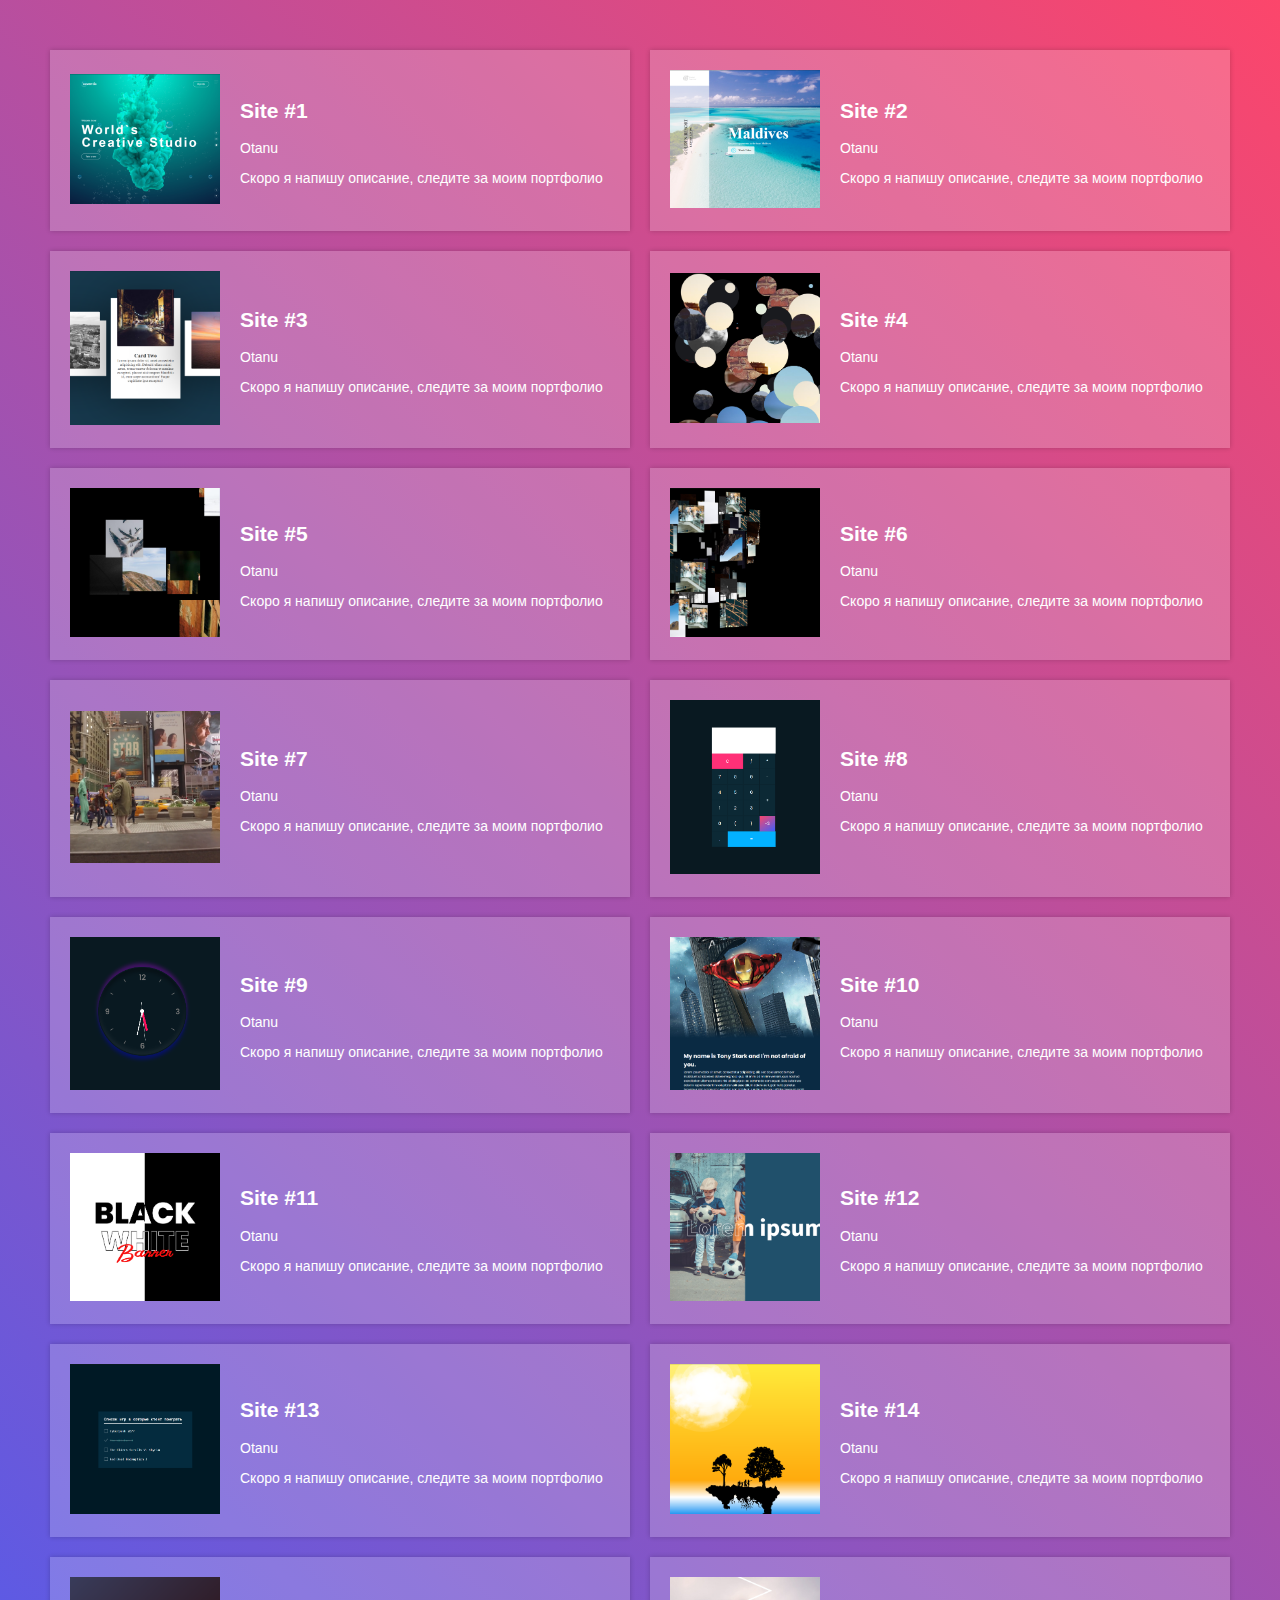
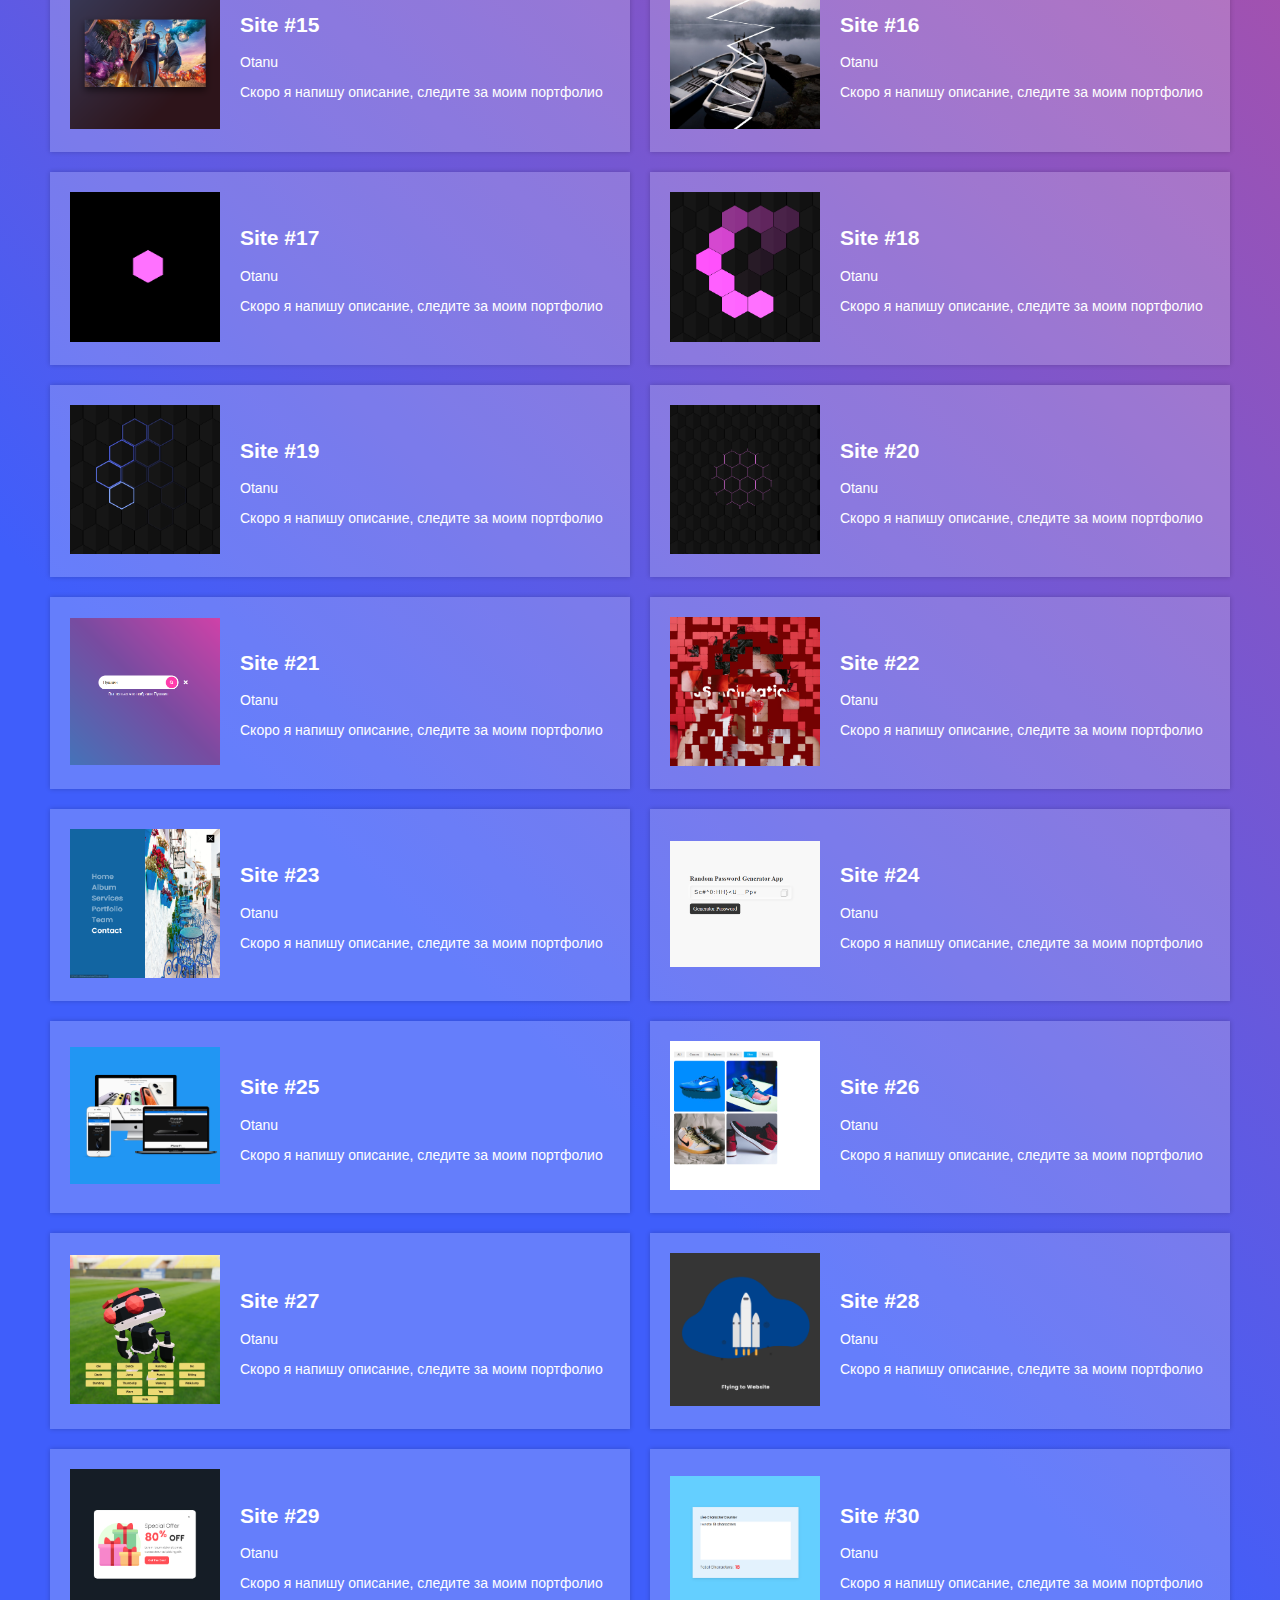
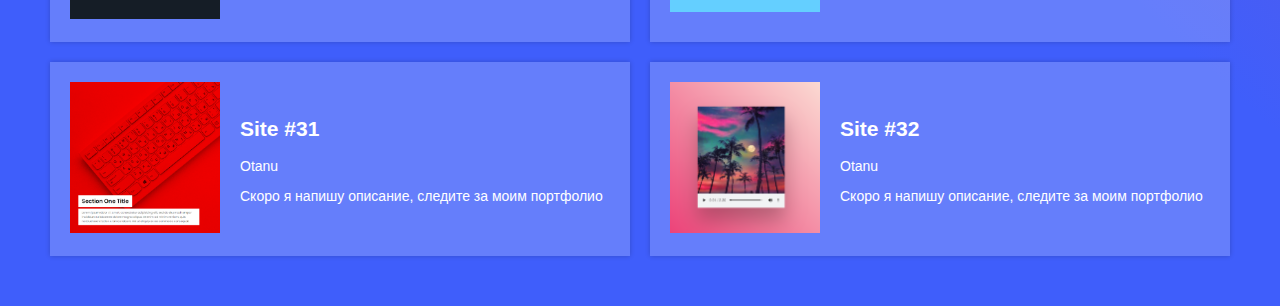
<file: index.html>
<!DOCTYPE html>
<html lang="en">
<head>
    <meta charset="UTF-8">
    <meta name="viewport" content="width=device-width, initial-scale=1.0">
    <title>Portfolio</title>
    <link rel="stylesheet" href="css/styleGRID.css">
    <link rel="stylesheet" href="css/style.css">
    <link rel="stylesheet" href="https://cdnjs.cloudflare.com/ajax/libs/animate.css/4.1.1/animate.min.css"/>
</head>
<body>
    <div class="albums">

        <div class="album animate__animated animate__flipInX">
            <a href="edison/site1/index.html">
                <img src="edison/site1/show.png" alt="">
            </a>
            <div class="album_details">
                <h2>Site #1</h2>
                <a href=https://t.me/Otanukun target="_blank">
                    <p class="album_artist">Otanu</p>
                </a>
                <p class="album_desc">Скоро я напишу описание, следите за моим портфолио</p>
            </div>
        </div>

        <div class="album animate__animated animate__flipInX">
            <a href="edison/site2/index.html">
                <img src="edison/site2/show.png" alt="">
            </a>
            <div class="album_details">
                <h2>Site #2</h2>
                <a href=https://t.me/Otanukun target="_blank">
                    <p class="album_artist">Otanu</p>
                </a>
                <p class="album_desc">Скоро я напишу описание, следите за моим портфолио</p>
            </div>
        </div>

        <div class="album animate__animated animate__flipInX">
            <a href="edison/site3/index.html">
                <img src="edison/site3/show.png" alt="">
            </a>
            <div class="album_details">
                <h2>Site #3</h2>
                <a href=https://t.me/Otanukun target="_blank">
                    <p class="album_artist">Otanu</p>
                </a>
                <p class="album_desc">Скоро я напишу описание, следите за моим портфолио</p>
            </div>
        </div>

        <div class="album animate__animated animate__flipInX">
            <a href="edison/site4/index.html">
                <img src="edison/site4/show.png" alt="">
            </a>
            <div class="album_details">
                <h2>Site #4</h2>
                <a href=https://t.me/Otanukun target="_blank">
                    <p class="album_artist">Otanu</p>
                </a>
                <p class="album_desc">Скоро я напишу описание, следите за моим портфолио</p>
            </div>
        </div>

        <div class="album animate__animated animate__flipInX">
            <a href="edison/site5/index.html">
                <img src="edison/site5/show.png" alt="">
            </a>
            <div class="album_details">
                <h2>Site #5</h2>
                <a href=https://t.me/Otanukun target="_blank">
                    <p class="album_artist">Otanu</p>
                </a>
                <p class="album_desc">Скоро я напишу описание, следите за моим портфолио</p>
            </div>
        </div>

        <div class="album animate__animated animate__flipInX">
            <a href="edison/site6/index.html">
                <img src="edison/site6/show.png" alt="">
            </a>
            <div class="album_details">
                <h2>Site #6</h2>
                <a href=https://t.me/Otanukun target="_blank">
                    <p class="album_artist">Otanu</p>
                </a>
                <p class="album_desc">Скоро я напишу описание, следите за моим портфолио</p>
            </div>
        </div>

        <div class="album animate__animated animate__flipInX">
            <a href="edison/site7/index.html">
                <img src="edison/site7/show.png" alt="">
            </a>
            <div class="album_details">
                <h2>Site #7</h2>
                <a href=https://t.me/Otanukun target="_blank">
                    <p class="album_artist">Otanu</p>
                </a>
                <p class="album_desc">Скоро я напишу описание, следите за моим портфолио</p>
            </div>
        </div>

        <div class="album animate__animated animate__flipInX">
            <a href="edison/site8/index.html">
                <img src="edison/site8/show.png" alt="">
            </a>
            <div class="album_details">
                <h2>Site #8</h2>
                <a href=https://t.me/Otanukun target="_blank">
                    <p class="album_artist">Otanu</p>
                </a>
                <p class="album_desc">Скоро я напишу описание, следите за моим портфолио</p>
            </div>
        </div>

        <div class="album animate__animated animate__flipInX">
            <a href="edison/site9/index.html">
                <img src="edison/site9/show.png" alt="">
            </a>
            <div class="album_details">
                <h2>Site #9</h2>
                <a href=https://t.me/Otanukun target="_blank">
                    <p class="album_artist">Otanu</p>
                </a>
                <p class="album_desc">Скоро я напишу описание, следите за моим портфолио</p>
            </div>
        </div>

        <div class="album animate__animated animate__flipInX">
            <a href="edison/site10/index.html">
                <img src="edison/site10/show.png" alt="">
            </a>
            <div class="album_details">
                <h2>Site #10</h2>
                <a href=https://t.me/Otanukun target="_blank">
                    <p class="album_artist">Otanu</p>
                </a>
                <p class="album_desc">Скоро я напишу описание, следите за моим портфолио</p>
            </div>
        </div>

        <div class="album animate__animated animate__flipInX">
            <a href="edison/site11/index.html">
                <img src="edison/site11/show.png" alt="">
            </a>
            <div class="album_details">
                <h2>Site #11</h2>
                <a href=https://t.me/Otanukun target="_blank">
                    <p class="album_artist">Otanu</p>
                </a>
                <p class="album_desc">Скоро я напишу описание, следите за моим портфолио</p>
            </div>
        </div>

        <div class="album animate__animated animate__flipInX">
            <a href="edison/site12/index.html">
                <img src="edison/site12/show.png" alt="">
            </a>
            <div class="album_details">
                <h2>Site #12</h2>
                <a href=https://t.me/Otanukun target="_blank">
                    <p class="album_artist">Otanu</p>
                </a>
                <p class="album_desc">Скоро я напишу описание, следите за моим портфолио</p>
            </div>
        </div>

        <div class="album animate__animated animate__flipInX">
            <a href="edison/site13/index.html">
                <img src="edison/site13/show.png" alt="">
            </a>
            <div class="album_details">
                <h2>Site #13</h2>
                <a href=https://t.me/Otanukun target="_blank">
                    <p class="album_artist">Otanu</p>
                </a>
                <p class="album_desc">Скоро я напишу описание, следите за моим портфолио</p>
            </div>
        </div>

        <div class="album animate__animated animate__flipInX">
            <a href="edison/site14/index.html">
                <img src="edison/site14/show.png" alt="">
            </a>
            <div class="album_details">
                <h2>Site #14</h2>
                <a href=https://t.me/Otanukun target="_blank">
                    <p class="album_artist">Otanu</p>
                </a>
                <p class="album_desc">Скоро я напишу описание, следите за моим портфолио</p>
            </div>
        </div>

        <div class="album animate__animated animate__flipInX">
            <a href="edison/site15/index.html">
                <img src="edison/site15/show.png" alt="">
            </a>
            <div class="album_details">
                <h2>Site #15</h2>
                <a href=https://t.me/Otanukun target="_blank">
                    <p class="album_artist">Otanu</p>
                </a>
                <p class="album_desc">Скоро я напишу описание, следите за моим портфолио</p>
            </div>
        </div>

        <div class="album animate__animated animate__flipInX">
            <a href="edison/site16/index.html">
                <img src="edison/site16/show.png" alt="">
            </a>
            <div class="album_details">
                <h2>Site #16</h2>
                <a href=https://t.me/Otanukun target="_blank">
                    <p class="album_artist">Otanu</p>
                </a>
                <p class="album_desc">Скоро я напишу описание, следите за моим портфолио</p>
            </div>
        </div>

        <div class="album animate__animated animate__flipInX">
            <a href="edison/site17/index.html">
                <img src="edison/site17/show.png" alt="">
            </a>
            <div class="album_details">
                <h2>Site #17</h2>
                <a href=https://t.me/Otanukun target="_blank">
                    <p class="album_artist">Otanu</p>
                </a>
                <p class="album_desc">Скоро я напишу описание, следите за моим портфолио</p>
            </div>
        </div>

        <div class="album animate__animated animate__flipInX">
            <a href="edison/site18/index.html">
                <img src="edison/site18/show.png" alt="">
            </a>
            <div class="album_details">
                <h2>Site #18</h2>
                <a href=https://t.me/Otanukun target="_blank">
                    <p class="album_artist">Otanu</p>
                </a>
                <p class="album_desc">Скоро я напишу описание, следите за моим портфолио</p>
            </div>
        </div>

        <div class="album animate__animated animate__flipInX">
            <a href="edison/site19/index.html">
                <img src="edison/site19/show.png" alt="">
            </a>
            <div class="album_details">
                <h2>Site #19</h2>
                <a href=https://t.me/Otanukun target="_blank">
                    <p class="album_artist">Otanu</p>
                </a>
                <p class="album_desc">Скоро я напишу описание, следите за моим портфолио</p>
            </div>
        </div>

        <div class="album animate__animated animate__flipInX">
            <a href="edison/site20/index.html">
                <img src="edison/site20/show.png" alt="">
            </a>
            <div class="album_details">
                <h2>Site #20</h2>
                <a href=https://t.me/Otanukun target="_blank">
                    <p class="album_artist">Otanu</p>
                </a>
                <p class="album_desc">Скоро я напишу описание, следите за моим портфолио</p>
            </div>
        </div>

        <div class="album animate__animated animate__flipInX">
            <a href="edison/site21/index.html">
                <img src="edison/site21/show.png" alt="">
            </a>
            <div class="album_details">
                <h2>Site #21</h2>
                <a href=https://t.me/Otanukun target="_blank">
                    <p class="album_artist">Otanu</p>
                </a>
                <p class="album_desc">Скоро я напишу описание, следите за моим портфолио</p>
            </div>
        </div>

        <div class="album animate__animated animate__flipInX">
            <a href="edison/site22/index.html">
                <img src="edison/site22/show.png" alt="">
            </a>
            <div class="album_details">
                <h2>Site #22</h2>
                <a href=https://t.me/Otanukun target="_blank">
                    <p class="album_artist">Otanu</p>
                </a>
                <p class="album_desc">Скоро я напишу описание, следите за моим портфолио</p>
            </div>
        </div>

        <div class="album animate__animated animate__flipInX">
            <a href="edison/site23/index.html">
                <img src="edison/site23/show.png" alt="">
            </a>
            <div class="album_details">
                <h2>Site #23</h2>
                <a href=https://t.me/Otanukun target="_blank">
                    <p class="album_artist">Otanu</p>
                </a>
                <p class="album_desc">Скоро я напишу описание, следите за моим портфолио</p>
            </div>
        </div>

        <div class="album animate__animated animate__flipInX">
            <a href="edison/site24/index.html">
                <img src="edison/site24/show.png" alt="">
            </a>
            <div class="album_details">
                <h2>Site #24</h2>
                <a href=https://t.me/Otanukun target="_blank">
                    <p class="album_artist">Otanu</p>
                </a>
                <p class="album_desc">Скоро я напишу описание, следите за моим портфолио</p>
            </div>
        </div>

        <div class="album animate__animated animate__flipInX">
            <a href="edison/site25/index.html">
                <img src="edison/site25/show.png" alt="">
            </a>
            <div class="album_details">
                <h2>Site #25</h2>
                <a href=https://t.me/Otanukun target="_blank">
                    <p class="album_artist">Otanu</p>
                </a>
                <p class="album_desc">Скоро я напишу описание, следите за моим портфолио</p>
            </div>
        </div>

        <div class="album animate__animated animate__flipInX">
            <a href="edison/site26/index.html">
                <img src="edison/site26/show.png" alt="">
            </a>
            <div class="album_details">
                <h2>Site #26</h2>
                <a href=https://t.me/Otanukun target="_blank">
                    <p class="album_artist">Otanu</p>
                </a>
                <p class="album_desc">Скоро я напишу описание, следите за моим портфолио</p>
            </div>
        </div>

        <div class="album animate__animated animate__flipInX">
            <a href="edison/site27/index.html">
                <img src="edison/site27/show.png" alt="">
            </a>
            <div class="album_details">
                <h2>Site #27</h2>
                <a href=https://t.me/Otanukun target="_blank">
                    <p class="album_artist">Otanu</p>
                </a>
                <p class="album_desc">Скоро я напишу описание, следите за моим портфолио</p>
            </div>
        </div>

        <div class="album animate__animated animate__flipInX">
            <a href="edison/site28/index.html">
                <img src="edison/site28/show.png" alt="">
            </a>
            <div class="album_details">
                <h2>Site #28</h2>
                <a href=https://t.me/Otanukun target="_blank">
                    <p class="album_artist">Otanu</p>
                </a>
                <p class="album_desc">Скоро я напишу описание, следите за моим портфолио</p>
            </div>
        </div>

        <div class="album animate__animated animate__flipInX">
            <a href="edison/site29/index.html">
                <img src="edison/site29/show.png" alt="">
            </a>
            <div class="album_details">
                <h2>Site #29</h2>
                <a href=https://t.me/Otanukun target="_blank">
                    <p class="album_artist">Otanu</p>
                </a>
                <p class="album_desc">Скоро я напишу описание, следите за моим портфолио</p>
            </div>
        </div>

        <div class="album animate__animated animate__flipInX">
            <a href="edison/site30/index.html">
                <img src="edison/site30/show.png" alt="">
            </a>
            <div class="album_details">
                <h2>Site #30</h2>
                <a href=https://t.me/Otanukun target="_blank">
                    <p class="album_artist">Otanu</p>
                </a>
                <p class="album_desc">Скоро я напишу описание, следите за моим портфолио</p>
            </div>
        </div>
        
        <div class="album animate__animated animate__flipInX">
            <a href="edison/site31/index.html">
                <img src="edison/site31/show.png" alt="">
            </a>
            <div class="album_details">
                <h2>Site #31</h2>
                <a href=https://t.me/Otanukun target="_blank">
                    <p class="album_artist">Otanu</p>
                </a>
                <p class="album_desc">Скоро я напишу описание, следите за моим портфолио</p>
            </div>
        </div>
        <div class="album animate__animated animate__flipInX">
            <a href="edison/site32/index.html">
                <img src="edison/site32/show.png" alt="">
            </a>
            <div class="album_details">
                <h2>Site #32</h2>
                <a href=https://t.me/Otanukun target="_blank">
                    <p class="album_artist">Otanu</p>
                </a>
                <p class="album_desc">Скоро я напишу описание, следите за моим портфолио</p>
            </div>
        </div>

    </div>
</body>
</html>
</file>
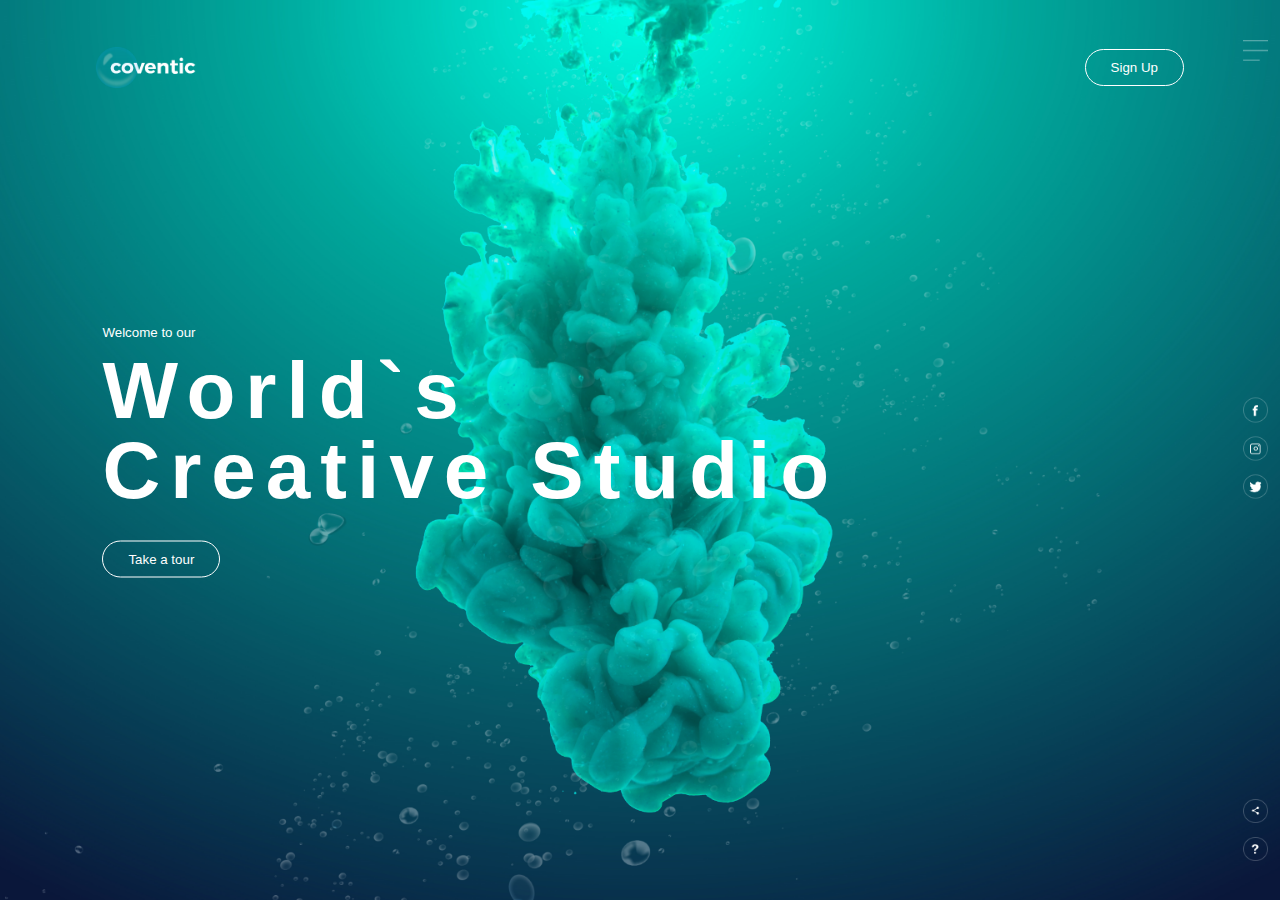
<file: edison/site1/index.html>
<!DOCTYPE html>
<html lang="en">
<head>
    <meta charset="UTF-8">
    <meta name="viewport" content="width=device-width, initial-scale=1.0">
    <title>Document</title>
    <link rel="stylesheet" href="css/style.css">
</head>
<body>
    <div class="hero">
        <div class="navbar">
            <img src="assets/logo.png" alt="logo" class="logo">
            <button>Sign Up</button>
        </div>
        <div class="content">
            <small>Welcome to our</small>
            <h1>World`s <br> Creative Studio </h1>
            <button>Take a tour</button>
        </div>
        <div class="side-bar">
            <img src="assets/menu.png" alt="menu" class="menu">
            <div class="social-links">
                <img src="assets/fb.png" alt="">
                <img src="assets/ig.png" alt="">
                <img src="assets/tw.png" alt="">
            </div>
            <div class="useful-links">
                <img src="assets/share.png" alt="">
                <img src="assets/info.png" alt="">
            </div>
        </div>
        <div class="bubbles">
            <img src="assets/bubble.png">
            <img src="assets/bubble.png">
            <img src="assets/bubble.png">
            <img src="assets/bubble.png">
            <img src="assets/bubble.png">
            <img src="assets/bubble.png">
            <img src="assets/bubble.png">
        </div>
    </div>
</body>
</html>
</file>
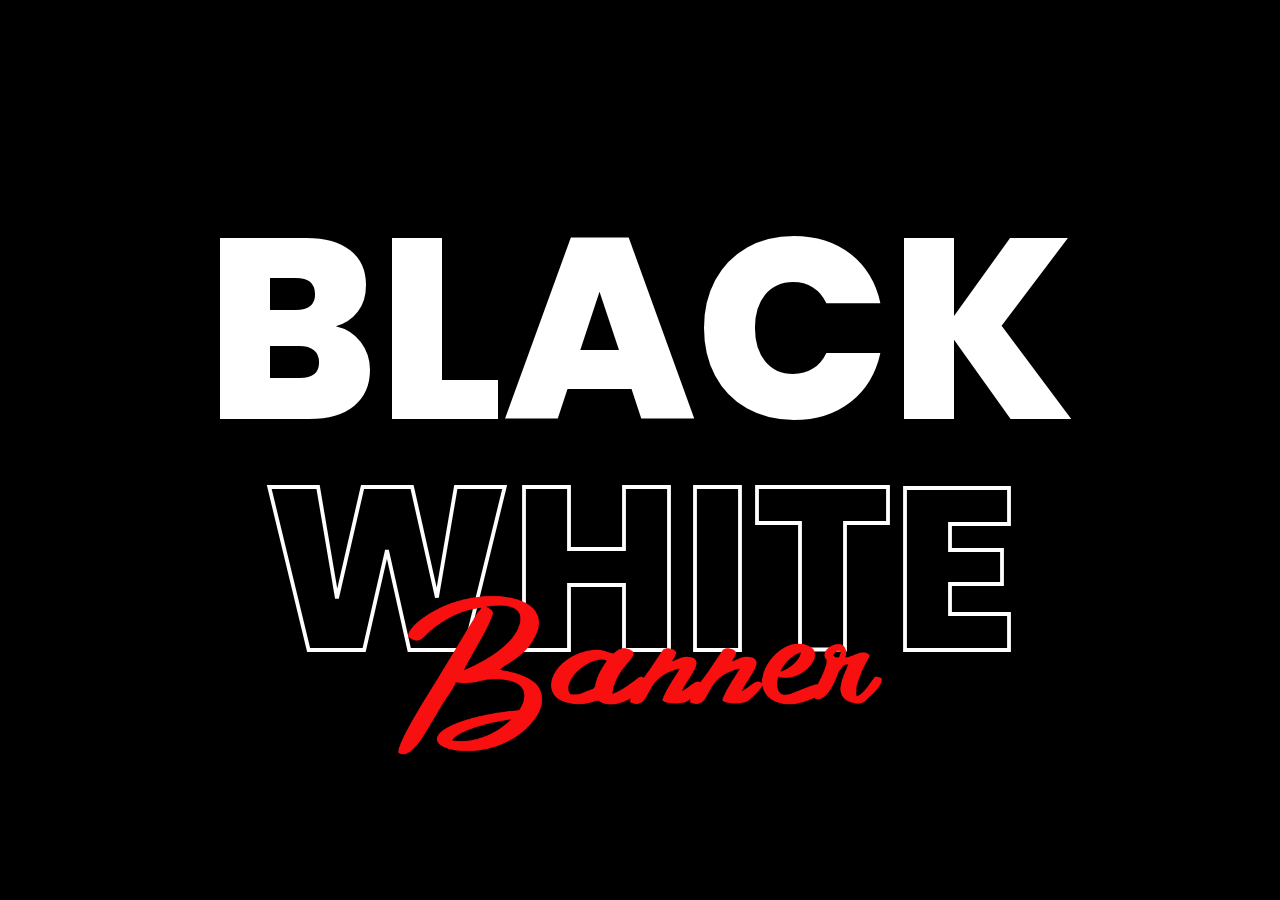
<file: edison/site11/index.html>
<!DOCTYPE html>
<html lang="en">
<head>
    <meta charset="UTF-8">
    <meta http-equiv="X-UA-Compatible" content="IE=edge">
    <meta name="viewport" content="width=device-width, initial-scale=1.0">
    <title>Black&White</title>
    <link rel="stylesheet" href="style.css">
</head>
<body>
    <section>
        <h2>Black <br> <span>White</span></h2>
        <div class="black"></div>
        <img src="text.png">
    </section>
    <script>
        let black = document.querySelector('.black');
        window.onmousemove = function(e){
            let x = e.clientX;
            // let y = e.clientY;
            black.style.left = x +'px';
            // black.style.top = y +'px';
        }
    </script>
</body>
</html>
</file>
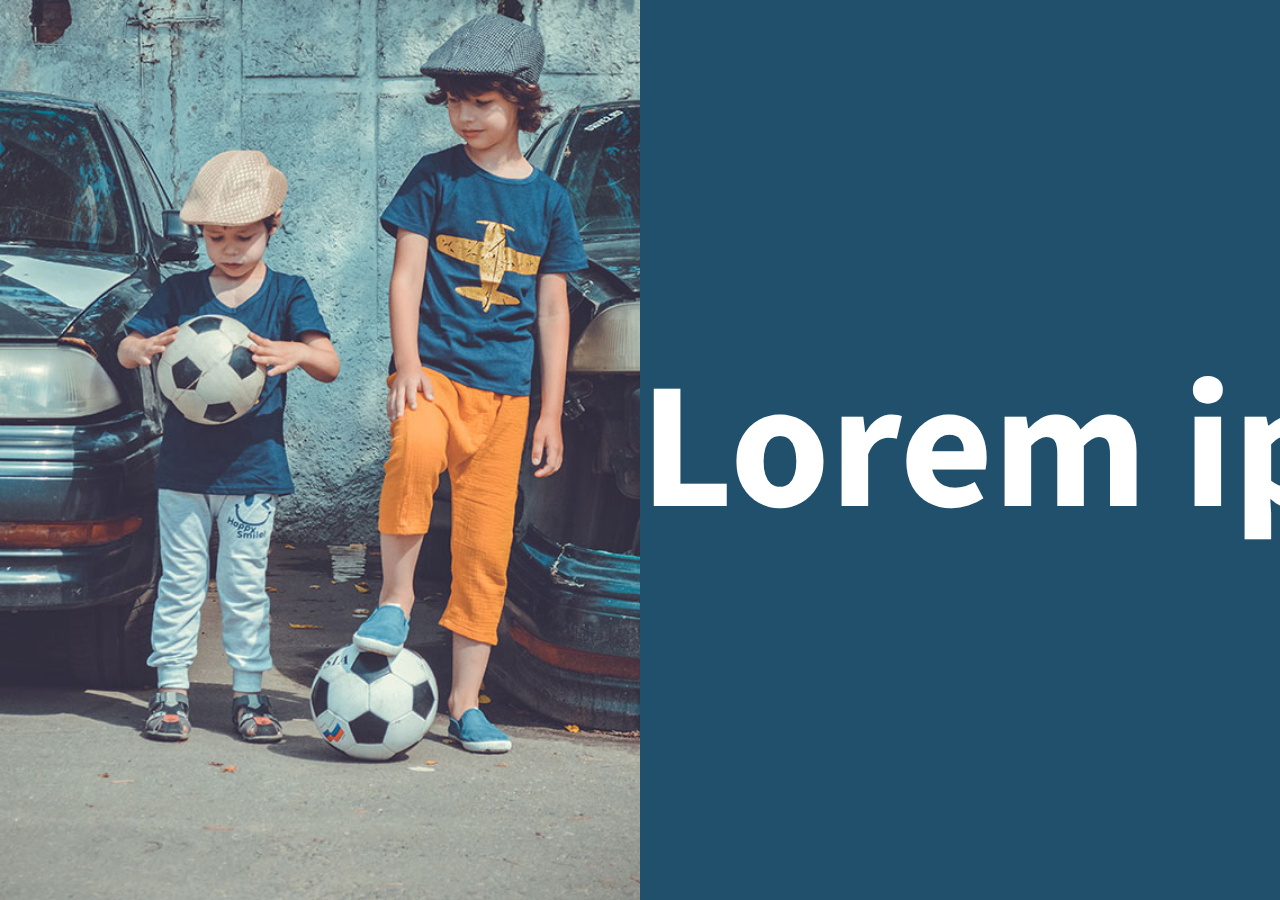
<file: edison/site12/index.html>
<!DOCTYPE html>
<html lang="en">
<head>
    <meta charset="UTF-8">
    <meta http-equiv="X-UA-Compatible" content="IE=edge">
    <meta name="viewport" content="width=device-width, initial-scale=1.0">
    <title>Running Text</title>
    <link rel="stylesheet" href="style.css">
</head>
<body>
    <section>
        <div>
            <h2>Lorem ipsum dolor sit, amet consectetur adipisicing elit. Suscipit repudiandae distinctio magni optio. Aliquam, vel similique asperiores voluptates at vitae!</h2>
        </div>
        <div>
            <h2>Lorem ipsum dolor sit, amet consectetur adipisicing elit. Suscipit repudiandae distinctio magni optio. Aliquam, vel similique asperiores voluptates at vitae!</h2>
        </div>
    </section>
</body>
</html>
</file>
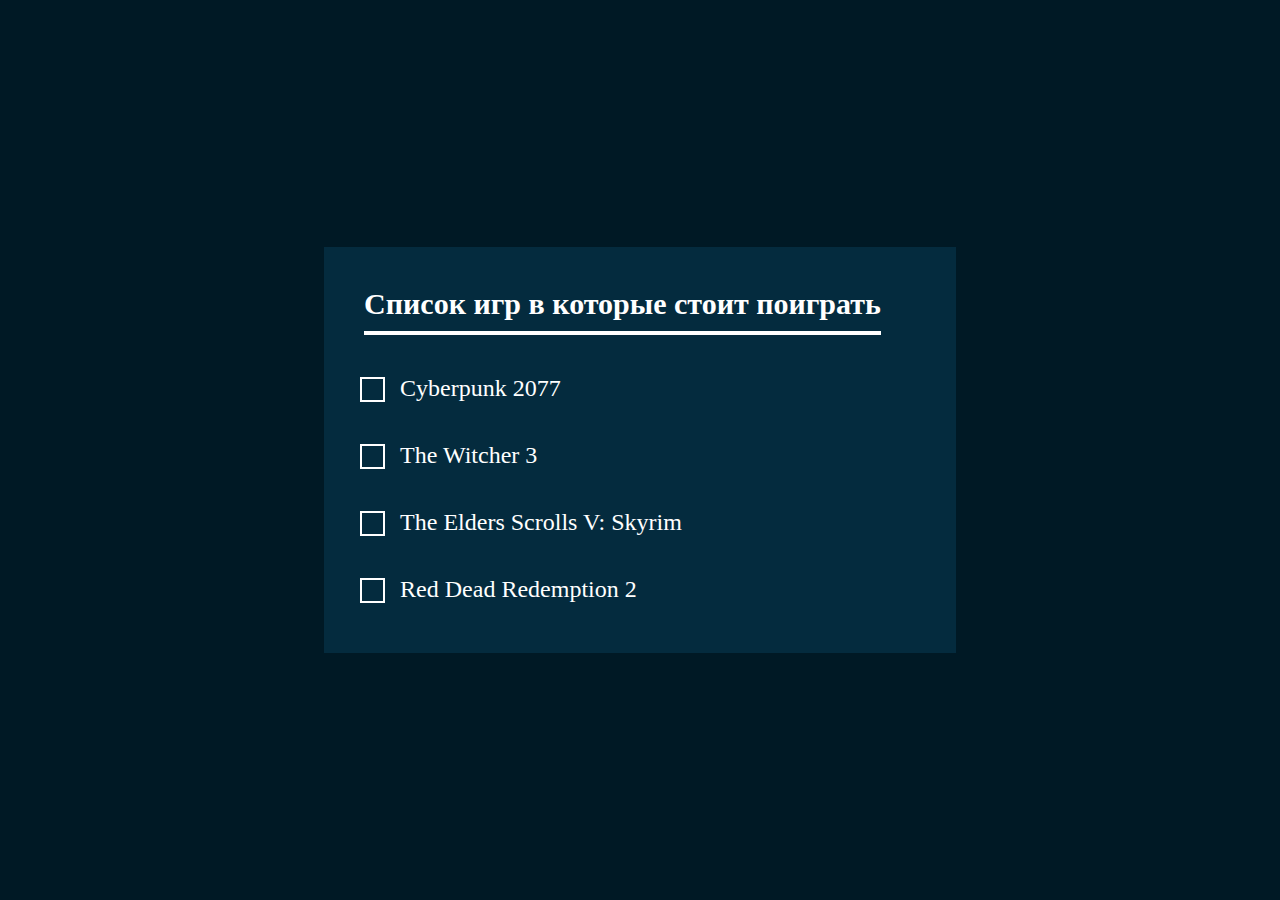
<file: edison/site13/index.html>
<!DOCTYPE html>
<html lang="en">
<head>
    <meta charset="UTF-8">
    <meta http-equiv="X-UA-Compatible" content="IE=edge">
    <meta name="viewport" content="width=device-width, initial-scale=1.0">
    <title>List</title>
    <link rel="stylesheet" href="style.css">
</head>
<body>
    <div class="list">
        <h2>Список игр в которые стоит поиграть</h2>
        <label>
            <input type="checkbox"> 
            <i></i>
            <span>Cyberpunk 2077</span>
        </label>
        <label>
            <input type="checkbox">
            <i></i>
            <span>The Witcher 3</span>
        </label>
        <label>
            <input type="checkbox">
            <i></i>
            <span>The Elders Scrolls V: Skyrim</span>
        </label>
        <label>
            <input type="checkbox">
            <i></i>
            <span>Red Dead Redemption 2</span>
        </label>
    </div>
</body>
</html>
</file>
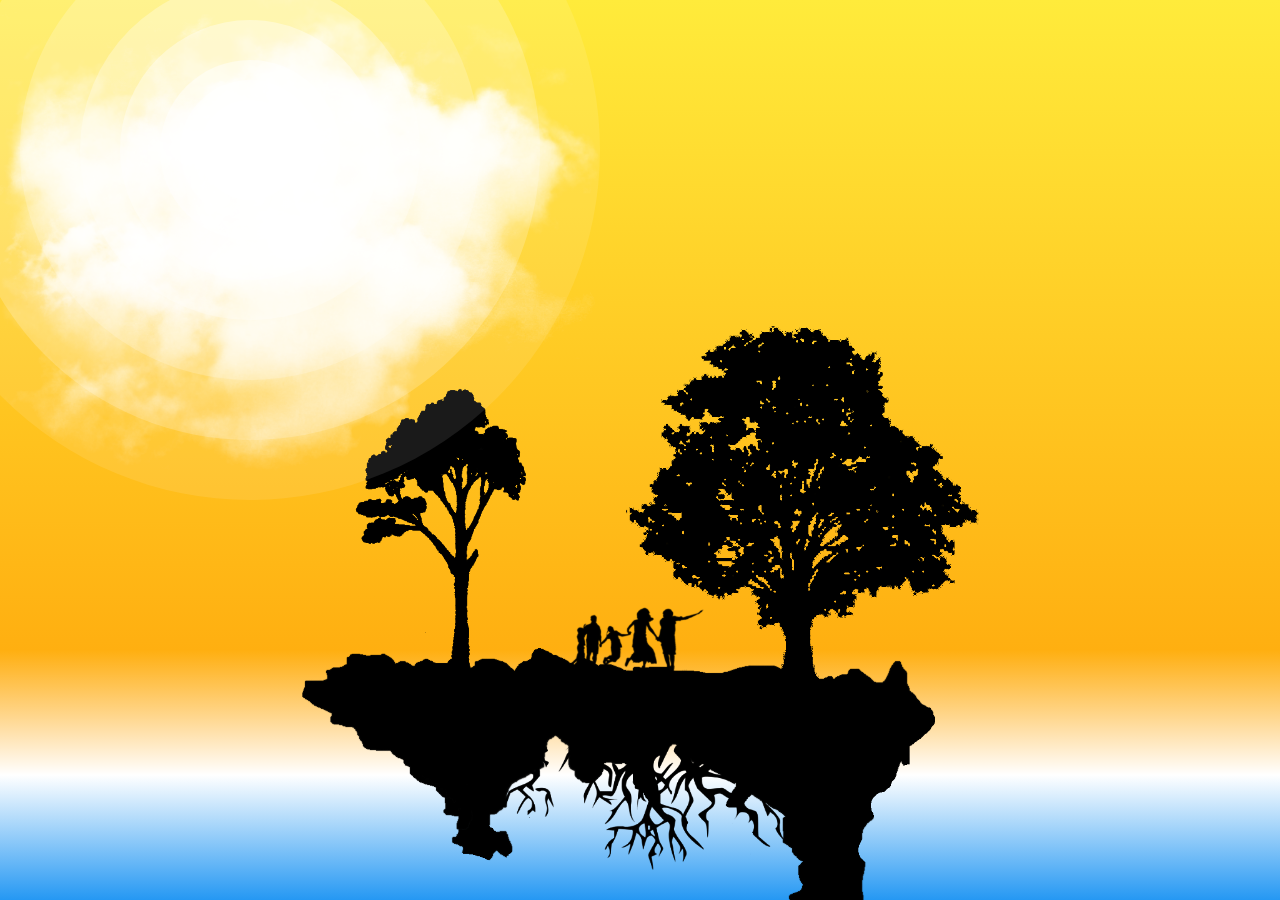
<file: edison/site14/index.html>
<!DOCTYPE html>
<html lang="en">
<head>
    <meta charset="UTF-8">
    <meta http-equiv="X-UA-Compatible" content="IE=edge">
    <meta name="viewport" content="width=device-width, initial-scale=1.0">
    <title>Document</title>
    <link rel="stylesheet" href="style.css">
</head>
<body>
    <div class="scene active">
        <!-- <div onclick="toggleScene()" class="moon"></div> -->
        <div class="moon"></div>
        <img src="forest.png" class="forest">
        <img src="bg.png" class="bg">
        <img src="cloud1.png" class="cloud1">
        <img src="cloud2.png" class="cloud2">
        <img src="cloud3.png" class="cloud3">
        <img src="cloud1.png" class="cloud4">
        <img src="cloud2.png" class="cloud5">
        <img src="cloud3.png" class="cloud6">
    </div>
    <script>
        const moonBtn = document.querySelector('.scene .moon');
        moonBtn.onclick = toggleScene;
        console.log('1');
        console.log('2');
        function toggleScene(){
            let change = document.querySelector('.scene');
            change.classList.toggle('active');
        }

        function stars(){
            let count = 500;
            let i = 0;
            while(i < count){
                let scene = document.querySelector('.scene');
                let star = document.createElement('i');
                let x = Math.floor(Math.random() * window.innerWidth);
                let y = Math.floor(Math.random() * window.innerHeight);
                let size = Math.random() * 2;

                let duration = Math.random() * 10;

                star.style.left = x + 'px';
                star.style.top = y + 'px';
                star.style.width = size + 'px';
                star.style.height = size + 'px';

                star.style.animationDuration = 5 + duration + 's'
                star.style.animationDelay = duration + 's';

                scene.appendChild(star);
                i++;
            }
        }
        stars();
    </script>
</body>
</html>
</file>
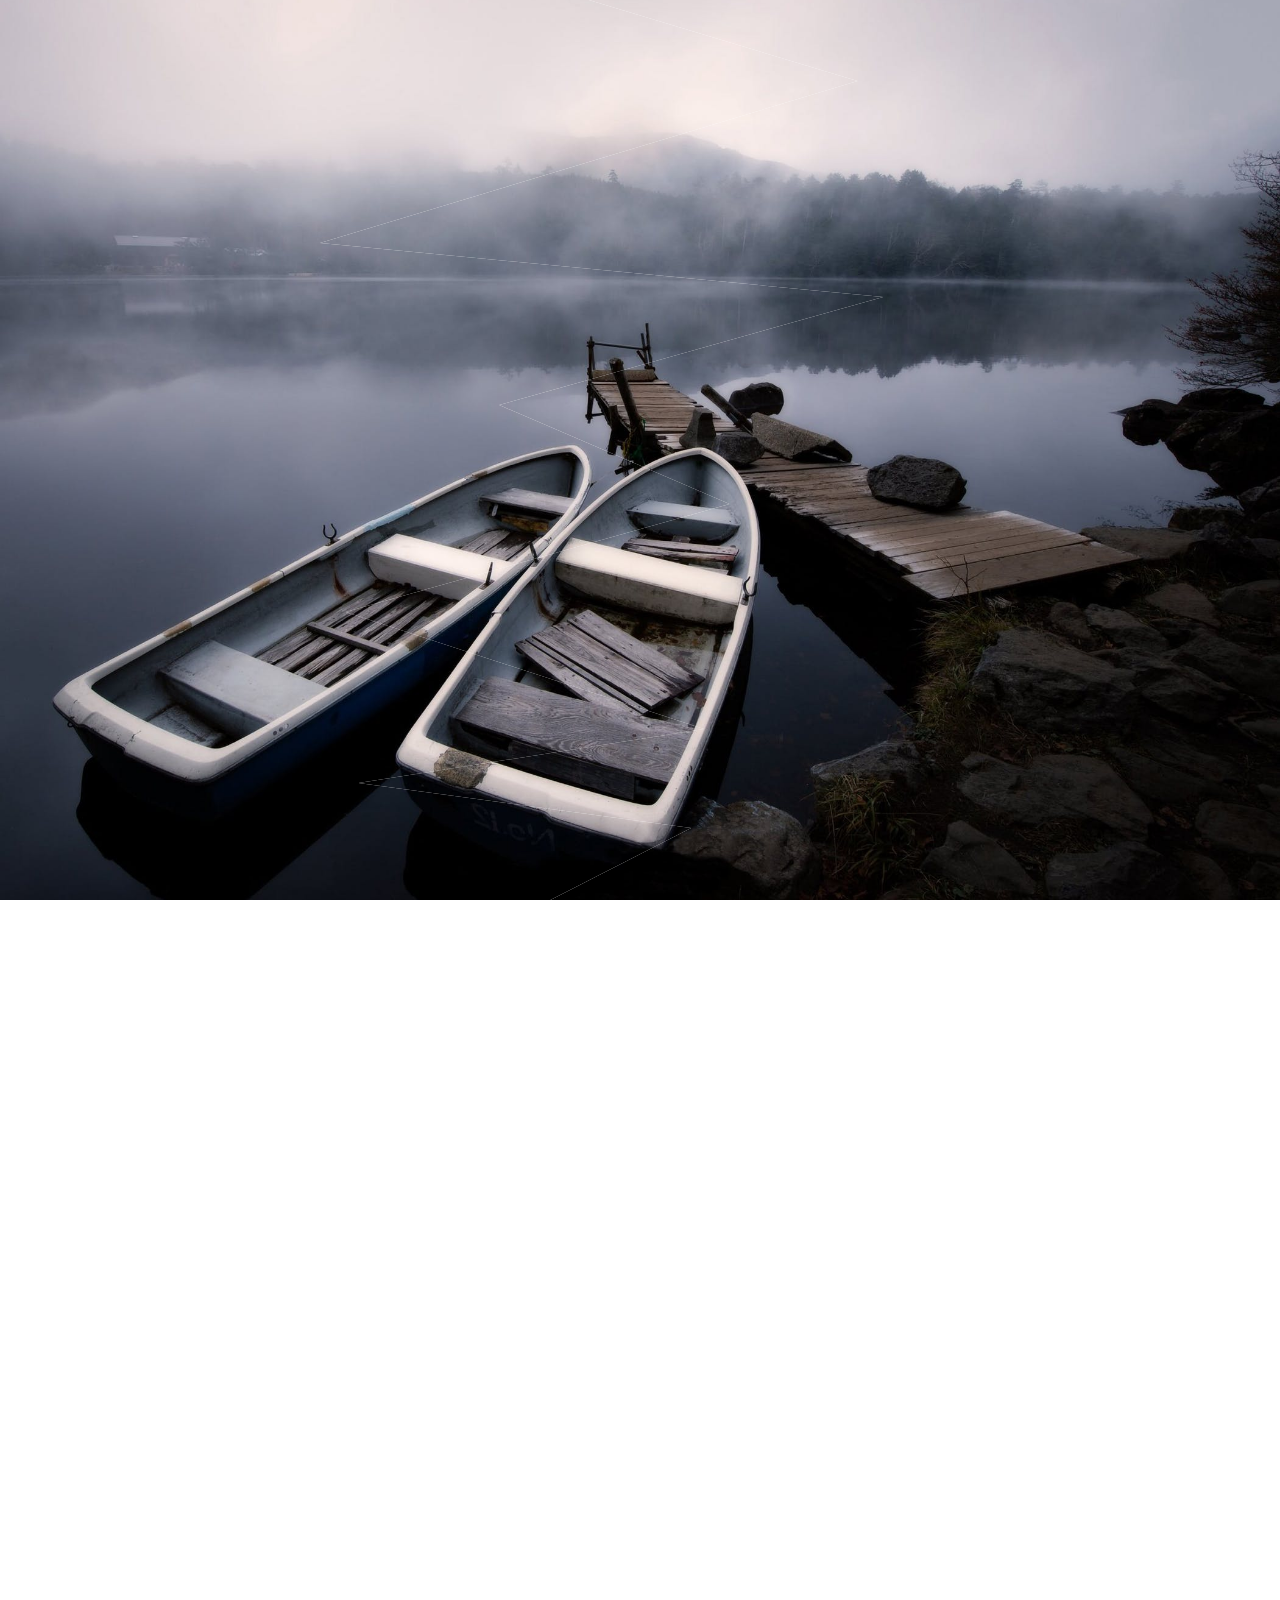
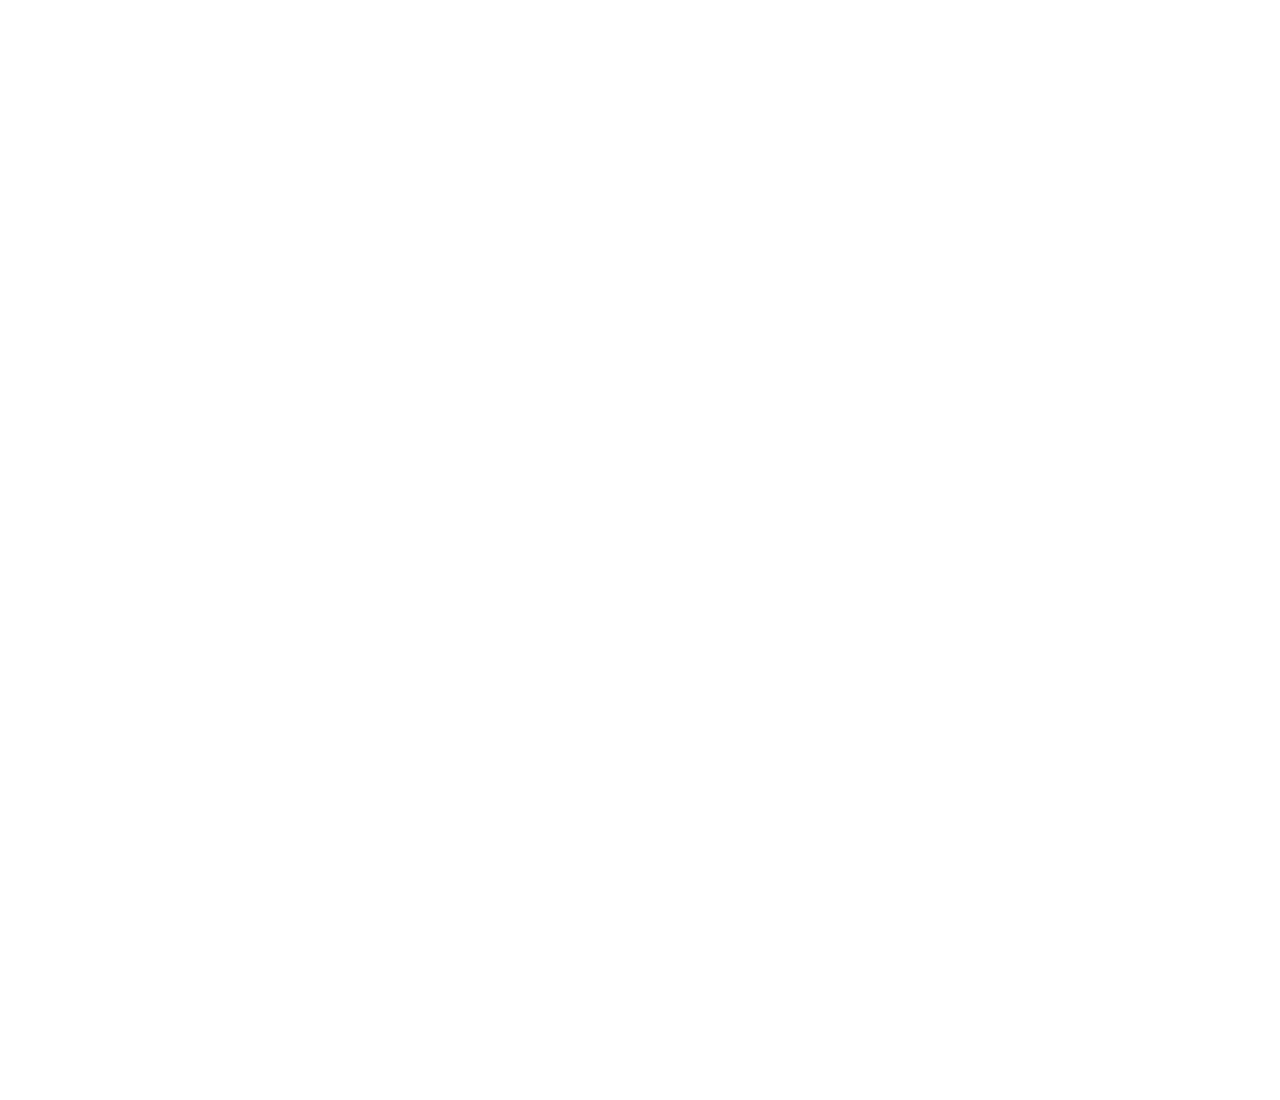
<file: edison/site16/index.html>
<!DOCTYPE html>
<html lang="en">
<head>
    <meta charset="UTF-8">
    <meta http-equiv="X-UA-Compatible" content="IE=edge">
    <meta name="viewport" content="width=device-width, initial-scale=1.0">
    <title>Document</title>
    <link rel="stylesheet" href="style.css">
</head>
<body>
    <section>
        <div class="side" id="side1"></div>
        <div class="side" id="side2"></div>
    </section>
    <script>
        const side1 = document.querySelector('#side1');
        window.addEventListener('scroll', ()=>{
            side1.style.left = -window.pageYOffset + 'px';
            console.log(window.pageYOffset);
        })

        const side2 = document.querySelector('#side2');
        window.addEventListener('scroll', ()=>{
            side2.style.left = +window.pageYOffset + 'px';
            console.log(window.pageYOffset);
        })
    </script>
</body>
</html>
</file>
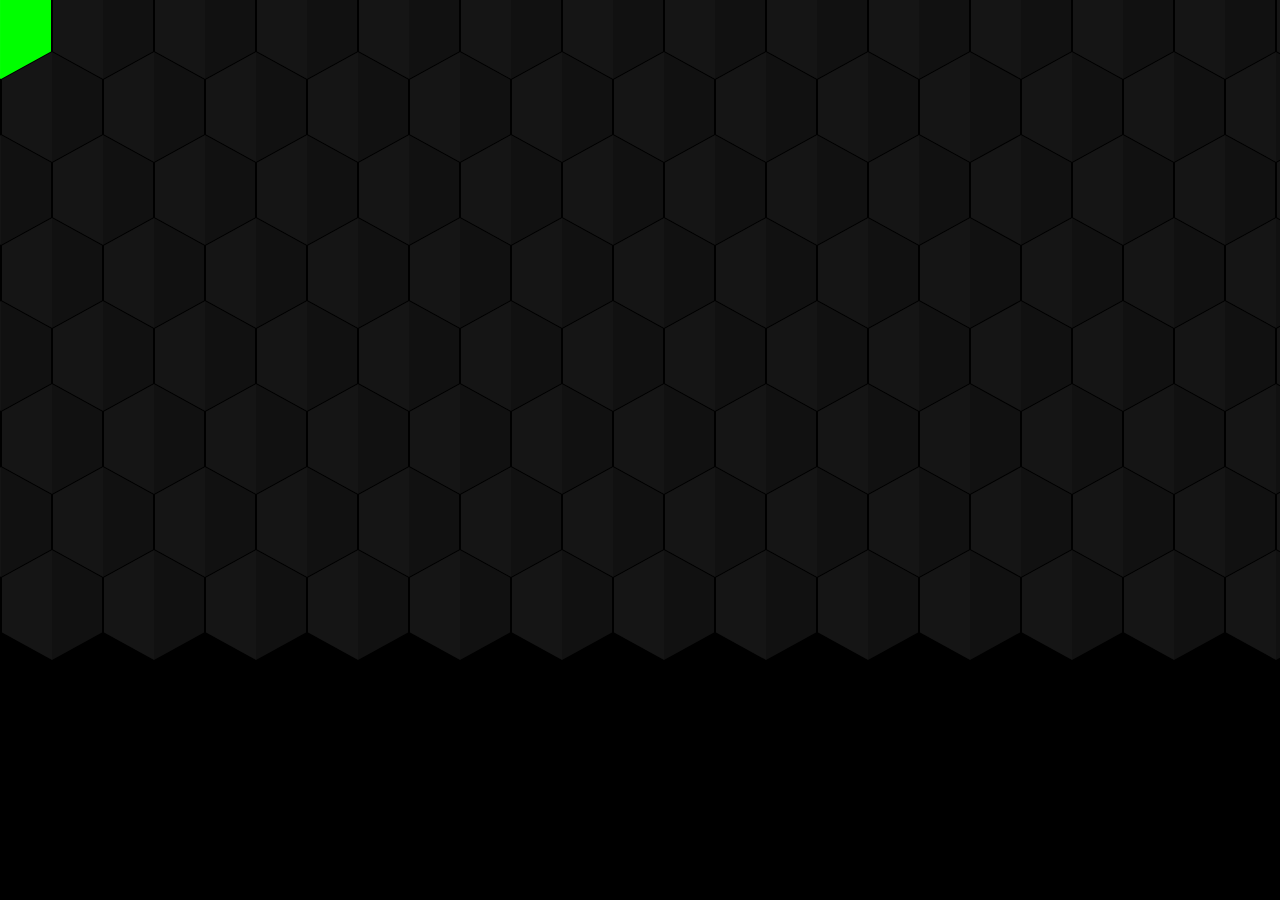
<file: edison/site18/index.html>
<!DOCTYPE html>
<html lang="en">
<head>
    <meta charset="UTF-8">
    <meta http-equiv="X-UA-Compatible" content="IE=edge">
    <meta name="viewport" content="width=device-width, initial-scale=1.0">
    <title>Document</title>
    <link rel="stylesheet" href="style.css">
</head>
<body>
    <div class="container">
        <div class="row">
            <div class="hexagon"></div>
            <div class="hexagon"></div>
            <div class="hexagon"></div>
            <div class="hexagon"></div>
            <div class="hexagon"></div>
            <div class="hexagon"></div>
            <div class="hexagon"></div>
            <div class="hexagon"></div>
            <div class="hexagon"></div>
            <div class="hexagon"></div>
            <div class="hexagon"></div>
            <div class="hexagon"></div>
            <div class="hexagon"></div>
            <div class="hexagon"></div>
            <div class="hexagon"></div>
            <div class="hexagon"></div>
        </div>  
        <div class="row">
            <div class="hexagon"></div>
            <div class="hexagon"></div>
            <div class="hexagon"></div>
            <div class="hexagon"></div>
            <div class="hexagon"></div>
            <div class="hexagon"></div>
            <div class="hexagon"></div>
            <div class="hexagon"></div>
            <div class="hexagon"></div>
            <div class="hexagon"></div>
            <div class="hexagon"></div>
            <div class="hexagon"></div>
            <div class="hexagon"></div>
            <div class="hexagon"></div>
            <div class="hexagon"></div>
            <div class="hexagon"></div>
        </div> 
        <div class="row">
            <div class="hexagon"></div>
            <div class="hexagon"></div>
            <div class="hexagon"></div>
            <div class="hexagon"></div>
            <div class="hexagon"></div>
            <div class="hexagon"></div>
            <div class="hexagon"></div>
            <div class="hexagon"></div>
            <div class="hexagon"></div>
            <div class="hexagon"></div>
            <div class="hexagon"></div>
            <div class="hexagon"></div>
            <div class="hexagon"></div>
            <div class="hexagon"></div>
            <div class="hexagon"></div>
            <div class="hexagon"></div>
        </div> 
        <div class="row">
            <div class="hexagon"></div>
            <div class="hexagon"></div>
            <div class="hexagon"></div>
            <div class="hexagon"></div>
            <div class="hexagon"></div>
            <div class="hexagon"></div>
            <div class="hexagon"></div>
            <div class="hexagon"></div>
            <div class="hexagon"></div>
            <div class="hexagon"></div>
            <div class="hexagon"></div>
            <div class="hexagon"></div>
            <div class="hexagon"></div>
            <div class="hexagon"></div>
            <div class="hexagon"></div>
            <div class="hexagon"></div>
        </div> 
        <div class="row">
            <div class="hexagon"></div>
            <div class="hexagon"></div>
            <div class="hexagon"></div>
            <div class="hexagon"></div>
            <div class="hexagon"></div>
            <div class="hexagon"></div>
            <div class="hexagon"></div>
            <div class="hexagon"></div>
            <div class="hexagon"></div>
            <div class="hexagon"></div>
            <div class="hexagon"></div>
            <div class="hexagon"></div>
            <div class="hexagon"></div>
            <div class="hexagon"></div>
            <div class="hexagon"></div>
            <div class="hexagon"></div>
        </div> 
        <div class="row">
            <div class="hexagon"></div>
            <div class="hexagon"></div>
            <div class="hexagon"></div>
            <div class="hexagon"></div>
            <div class="hexagon"></div>
            <div class="hexagon"></div>
            <div class="hexagon"></div>
            <div class="hexagon"></div>
            <div class="hexagon"></div>
            <div class="hexagon"></div>
            <div class="hexagon"></div>
            <div class="hexagon"></div>
            <div class="hexagon"></div>
            <div class="hexagon"></div>
            <div class="hexagon"></div>
            <div class="hexagon"></div>
        </div> 
        <div class="row">
            <div class="hexagon"></div>
            <div class="hexagon"></div>
            <div class="hexagon"></div>
            <div class="hexagon"></div>
            <div class="hexagon"></div>
            <div class="hexagon"></div>
            <div class="hexagon"></div>
            <div class="hexagon"></div>
            <div class="hexagon"></div>
            <div class="hexagon"></div>
            <div class="hexagon"></div>
            <div class="hexagon"></div>
            <div class="hexagon"></div>
            <div class="hexagon"></div>
            <div class="hexagon"></div>
            <div class="hexagon"></div>
        </div> 
        <div class="row">
            <div class="hexagon"></div>
            <div class="hexagon"></div>
            <div class="hexagon"></div>
            <div class="hexagon"></div>
            <div class="hexagon"></div>
            <div class="hexagon"></div>
            <div class="hexagon"></div>
            <div class="hexagon"></div>
            <div class="hexagon"></div>
            <div class="hexagon"></div>
            <div class="hexagon"></div>
            <div class="hexagon"></div>
            <div class="hexagon"></div>
            <div class="hexagon"></div>
            <div class="hexagon"></div>
            <div class="hexagon"></div>
        </div>  
    </div>
</body>
</html>
</file>
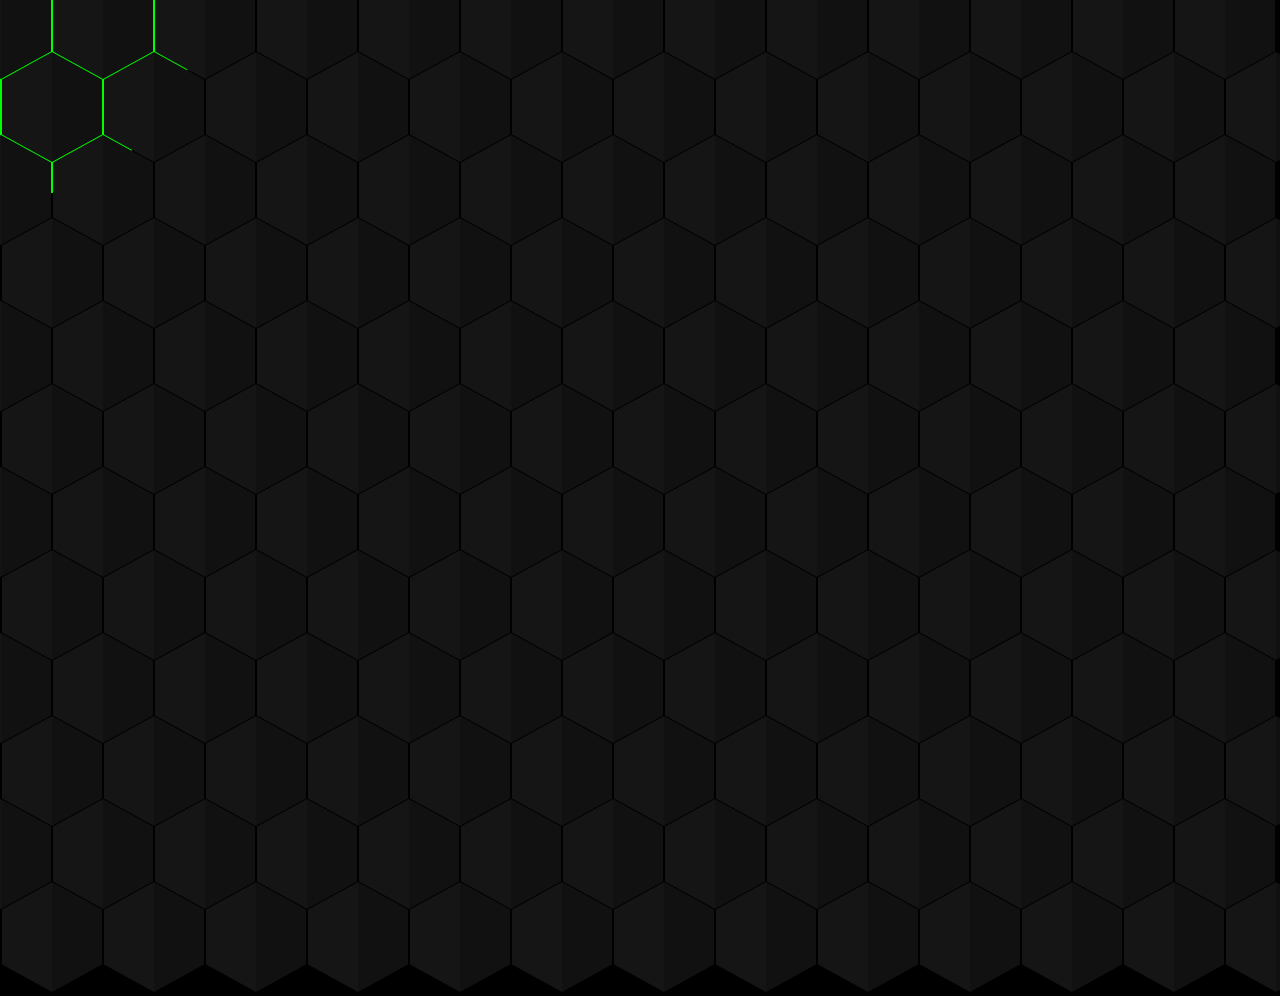
<file: edison/site20/index.html>
<!DOCTYPE html>
<html lang="en">
<head>
    <meta charset="UTF-8">
    <meta http-equiv="X-UA-Compatible" content="IE=edge">
    <meta name="viewport" content="width=device-width, initial-scale=1.0">
    <title>Document</title>
    <link rel="stylesheet" href="style.css">
</head>
<body>
    <div id="cursor"></div>
    <script>
        window.onload = function(){
            const cursor = document.querySelector('#cursor');
            window.onmousemove = function(e){
                cursor.style.left = e.clientX + 'px';
                cursor.style.top = e.clientY + 'px';
            }
        }

        let freespaceW = window.innerWidth;
        let freespaceH = window.innerHeight;
        let body = document.body;
        let row = '<div class="row">';
        while(freespaceW > 0){
            row += '<div class = "hexagon"></div>';
            freespaceW -= 100;
        }
        row += '</div>';
        while(freespaceH > 0){
            body.innerHTML += row;
            freespaceH -= 80;
        }

        
    </script>
</body>
</html>
</file>
<file: css/styleGRID.css>
.albums{
    display: grid;
    grid-template-columns: repeat(auto-fit, minmax(400px, 1fr));
    grid-gap: 20px;
    
}

.album{
    display: grid;
    grid-template-columns: 150px 1fr;
    grid-gap: 20px;
    background-color: rgba(255, 255, 255, 0.2);
    box-shadow: 0px 0px 5px rgba(0, 0, 0, 0.2);
    padding: 20px;
    align-items: center;
}

.album img{
    width: 100%;
}

.album a{
    text-decoration: none;
    color: white;
}
 
@media (max-width: 640px){
    .albums{
        grid-template-columns: 1fr;
        grid-gap: 10px;
    }

    .album{
        grid-template-columns: 2fr 1fr;
        grid-gap: 10px;
        padding: 10px;
    }
}

@media (max-width: 380px){
    .albums{
        grid-gap: 5px;
    }
    .album{
        grid-template-columns: 1fr;
        grid-template-rows: 1.5fr 1fr;
        grid-gap: 5px;
        padding: 5px;
        text-align: center;
    }
    body{
        margin: 20px !important;
    }
    
}
</file>
<file: css/style.css>
html{
    font-size: 14px;
    font-weight: 300;
    font-family: -apple-system, BlinkMacSystemFont, 'Segoe UI', Roboto, Oxygen, Ubuntu, Cantarell, 'Open Sans', 'Helvetica Neue', sans-serif;
    color: white;
}

body{
    background: rgb(63,94,251);
    background: linear-gradient(43deg, rgba(63,94,251,1) 29%, rgba(252,70,107,1) 100%);
    margin: 50px;
    min-height: 100vh;
}
</file>
<file: edison/site1/css/style.css>
*{
    margin: 0;
    padding: 0;
    font-family: sans-serif;
}

.hero{
    width: 100%;
    height: 100vh;
    background-image: url(../assets/background.png);
    background-size: cover;
    background-position: center;
    overflow: hidden;
    position: relative;
}

.logo{
    width: 100px;
    cursor: pointer;
}

.navbar{
    width: 85%;
    height: 15%;
    margin: auto;
    display: flex;
    align-items: center;
    justify-content: space-between;
}

button{
    color: white;
    padding: 10px 25px;
    background: transparent;
    border: 1px solid white;
    border-radius: 20px;
    outline: none;
    cursor: pointer;
}

.content{
    color: white;
    position: absolute;
    top: 50%;
    transform: translateY(-50%);
    left: 8%;
    z-index: 1;
}

h1{
    font-size: 80px;
    margin: 10px 0 30px;
    line-height: 80px;
    letter-spacing: 10px;
}

.side-bar{
    width: 50px;
    height: 100vh;
    position: absolute;
    right: 0;
    top: 0;
}

.menu{
    display: block;
    width: 25px;
    cursor: pointer;
    margin: 40px auto 0;
}

.social-links img, .useful-links img{
    width: 25px;
    margin: 5px auto;
    cursor: pointer;
}

.social-links{
    width: 50px;
    text-align: center;
    position: absolute;
    top: 50%;
    transform: translateY(-50%);
}

.useful-links{
    width: 50px;
    text-align: center;
    position: absolute;
    bottom: 30px;
}

.bubbles img{
    width: 50px;
    animation: bubble 2s linear infinite;
}

.bubbles{
    width: 100%;
    display: flex;
    align-items: center;
    justify-content: space-around;
    position: absolute;
    bottom: -70px;
    
}

@keyframes bubble {
    0%{
        transform: translateY(0);
        opacity: 0;
    }

    50%{
        opacity: 1;
    }

    70%{
        opacity: 1;
    }

    100%{
        transform: translateY(-80vh);
        opacity: 0;
    }
}

.bubbles img:nth-child(1){
    animation-delay: 2s;
    width: 25px;
}
.bubbles img:nth-child(2){
    animation-delay: 1s;
    width: 25px;
}
.bubbles img:nth-child(3){
    animation-delay: 3s;
}
.bubbles img:nth-child(4){
    animation-delay: 4.5s;
}
.bubbles img:nth-child(5){
    animation-delay: 3s;
}
.bubbles img:nth-child(6){
    animation-delay: 6s;
    width: 20px;
}
.bubbles img:nth-child(7){
    animation-delay: 2s;
    width: 25px;
}
</file>
<file: edison/site11/style.css>
@import url('https://fonts.googleapis.com/css?family=Poppins:200,300,400,500,600,700,800,900&display=swap');

*{
    margin: 0;
    padding: 0;
    font-family: 'Poppins', sans-serif;
}

section{
    position: relative;
    width: 100%;
    height: 100vh;
    background: #fff;
    display: flex;
    justify-content: center;
    align-items: center;
    overflow: hidden;
}

section h2{
    font-size: 20vw;
    text-align: center;
    line-height: 18vw;
    text-transform: uppercase;
    font-weight: 800;
    color: black;
}

section h2 span{
    font-size: 18vw;
    color: transparent;
    -webkit-text-stroke: 0.3vw black;
}

section .black{
    position: absolute;
    top: 0;
    left: 0;
    width: 100%;
    height: 100%;
    background: #fff;
    mix-blend-mode: difference;
}

section img{
    position: absolute;
    top: 0;
    left: 0;
    width: 100%;
    height: 100%;
    object-fit: contain;
}
</file>
<file: edison/site12/style.css>
@import url('https://fonts.googleapis.com/css?family=Source+Sans+Pro:300,400,600,700,900&display=swap');

*{
    margin: 0;
    padding: 0;
    font-family: 'Source Sans Pro', sans-serif;
}

section{
    position: relative;
    width: 100%;
    height: 100vh;
    display: flex;
    overflow: hidden;
}

section div{
    position: relative;
    width: 50%;
    background: #20506b;
    overflow: hidden;
}

section div:nth-child(1){
    width: 50%;
    background: url(img.jpg);
    background-size: cover;
}

section div h2{
    position: absolute;
    font-size: 180px;
    white-space: nowrap;
    line-height: 100vh;
}

section div:nth-child(1) h2{
    left: 100%;
    -webkit-text-stroke: 2px;
    -webkit-text-stroke-color: #fff;
    -webkit-text-fill-color: transparent;
    animation: animate 60s linear infinite;
}

section div:nth-child(2) h2{
    left: 0;
    color: #fff;
    animation: animate 60s linear infinite;
}

@keyframes animate{
    0%{
        transform: translateX(0);
    }
    100%{
        transform: translateX(-100%);
    }
}
</file>
<file: edison/site13/style.css>
*{
    margin: 0;
    padding: 0;
    font-family: consolas;
    box-sizing: border-box;
    user-select: none;
}

body{
    display: flex;
    justify-content: center;
    align-items: center;
    min-height: 100vh;
    overflow: hidden;
    background: #001925;
}

.list{
    padding: 30px 75px 10px 30px;
    position: relative;
    background: #042b3e;
}

h2{
    color: #fff;
    font-size: 30px;
    padding: 10px 0;
    margin-left: 10px;
    border-bottom: 4px solid #fff;
}

.list label{
    position: relative;
    display: block;
    margin: 40px 0;
    color: #fff;
    font-size: 24px;
}

.list input[type="checkbox"]{   
    -webkit-appearance: none;
    appearance: none;
}

.list i{
    position: absolute;
    top: 2px;
    display: inline-block;
    border: 2px solid #fff;
    width: 25px;
    height: 25px;
    transition: 0.2s;
}

.list input[type="checkbox"]:checked ~ i{
    top: 1px;
    border-top: none;
    border-right: none;
    height: 15px;
    width: 25px;
    transform: rotate(-45deg);
}

.list span{
    position: relative;
    left: 40px;
    transition: 0.5s;
}

.list span:before{
    content: '';
    position: absolute;
    top: 50%;
    left: 0;
    width: 100%;
    height: 1px;
    background: white;
    transform: translateY(-50%) scaleX(0);
    transform-origin: right;
    transition: transform 0.5s;
}

.list input[type="checkbox"]:checked ~ span{
    color: #156e6b;
}

.list input[type="checkbox"]:checked ~ span::before{
    transform: translateY(-50%) scaleX(1);
    transform-origin: left;
}
</file>
<file: edison/site14/style.css>
*{
    margin: 0;
    padding: 0;
    box-sizing: border-box;
}

.scene{
    position: relative;
    width: 100%;
    height: 100vh;
    background: linear-gradient(#111425, #3751e0);
    overflow: hidden;
}

.scene::before{
    content: '';
    position: absolute;
    bottom: -100%;
    left: 0;
    width: 100%;
    height: 250px;
    transition: 0.5s;
    background: linear-gradient(transparent, #fff, #2598f3);
}

.scene.active:before{
    bottom: 0;
}

.scene.active{
    background: linear-gradient(#ffeb3b, #ff9800);
}

.moon{
    position: absolute;
    top: 100px;
    left: 400px;
    width: 100px;
    height: 100px;
    background: #fff;
    border-radius: 50%;
    cursor: pointer;
    transition: 0.5s;
    z-index: 10000;
}

.scene.active .moon{
    left: 200px;
    box-shadow: 0 0 0 20px rgba(255, 255, 255, 0.5),
                0 0 0 40px rgba(255, 255, 255, 0.5),
                0 0 0 80px rgba(255, 255, 255, 0.4),
                0 0 0 120px rgba(255, 255, 255, 0.3),
                0 0 0 180px rgba(255, 255, 255, 0.2),
                0 0 0 240px rgba(255, 255, 255, 0.2),
                0 0 0 300px rgba(255, 255, 255, 0.1);
}

.scene.active .moon:before{
    opacity: 0;
}

.moon::before{
    content: '';
    position: absolute;
    width: 100%;
    height: 100%;
    border-radius: 50%;
    background: linear-gradient(#111425, #3751e0);
    background-attachment: fixed;
    top: -15px;
    left: 15px;
}

.forest{
    position: absolute;
    bottom: 0;
    left: 0;
    width: 100%;
    transform: scale(1.2);
    z-index: 100;
    transition: 0.5s;
    pointer-events: none;
}

.scene.active .forest{
    bottom: -100%;
}

.bg{
    position: absolute;
    bottom: 0;
    max-width: 100%;
    z-index: 1000;
    transform: translateY(100%);
    transition: 0.5s;
}

.scene.active .bg{
    transform: translateY(0);
}

.cloud1
{
	position: absolute;
	max-width: 600px;
	left: 0;
	z-index: 100000;
	animation: animateCloud 50s linear infinite;
}
.cloud2
{
	position: absolute;
	max-width: 600px;
	left: 0;
	z-index: 100000;
	animation: animateCloud 35s linear infinite;
}
.cloud3
{
	position: absolute;
	max-width: 600px;
	top: 0;
	left: 0;
	z-index: 100000;
	animation: animateCloud 80s linear infinite;
}
.cloud4
{
	position: absolute;
	max-width: 200px;
	top: 200px;
	left: 0;
	z-index: 100000;
	animation: animateCloud 70s linear infinite;
	animation-delay: -20s;
}
.cloud5
{
	position: absolute;
	max-width: 500px;
	top: 150px;
	left: 0;
	z-index: 100000;
	animation: animateCloud 40s linear infinite;
	animation-delay: -5s;
}
.cloud6
{
	position: absolute;
	max-width: 400px;
	top: 75px;
	left: 0;
	z-index: 100000;
	animation: animateCloud 30s linear infinite;
	animation-delay: -10s;
}


@keyframes animateCloud{
    0%{
        transform: translateX(-100%) scale(1);
    }
    100%{
        transform: translateX(400%) scale(1.5);
    }
}

img{
    pointer-events: none;
}

.scene i{
    position: absolute;
    background: #fff;
    border-radius: 50%;
    animation: star linear infinite;
}

.scene.active i{
    display: none;
} 

@keyframes star {
    0%{
        opacity: 0;
        transform: translateY(0px);
    }
    10%, 90%{
        opacity: 1;
    }
    100%{
        opacity: 0;
        transform: translateY(-100px);
    }
}
</file>
<file: edison/site16/style.css>
*{
  margin: 0;
  padding: 0;
  box-sizing: 0;
}

body{
    height: 300vh;
}

section{
    position: fixed;
    top: 0;
    left: 0;
    width: 100%;
    height: 100vh;
}

section .side{
    position: absolute;
    top: 0;
    left: 0;
    width: 100%;
    height: 100%;
    background: url(bg.jpeg);
    background-size: cover;
    background-position: center;
}

section .side#side1
{
  clip-path: polygon(0 0, 46% 0, 67% 9%, 25% 27%, 69% 33%, 39% 45%, 57% 56%, 27% 68%, 55% 81%, 28% 87%, 54% 92%, 43% 100%, 0% 100%);
}
section .side#side2
{
  clip-path: polygon(100% 0, 46% 0, 67% 9%, 25% 27%, 69% 33%, 39% 45%, 57% 56%, 27% 68%, 55% 81%, 28% 87%, 54% 92%, 43% 100%, 100% 100%);
}
</file>
<file: edison/site18/style.css>
*{
    margin: 0;
    padding: 0;
    box-sizing: border-box;
}

body{
    /* display: flex; */
    /* justify-content: center; */
    /* align-items: center; */
    min-height: 100vh;
    background: #000;
}

.hexagon{
    position: relative;
    width: 100px;
    height: 110px;
    background: #111;
    margin: 1px;
    clip-path: polygon(50% 0%, 100% 25%, 100% 75%, 50% 100%, 0% 75%, 0% 25%);
    transition: 2s;
}

.hexagon:hover{
    transition: 0s;
    background: #0f0;
}

.hexagon::before{
    content: '';
    position: absolute;
    top: 0;
    left: 0;
    width: 50%;
    height: 100%;
    background: rgba(255,255,255,0.02);
}

.container{
    position: relative; /* + */
    height: 100vh; /* + */
    overflow: hidden; /* + */
    animation: anime 4s linear infinite;
}

/* + */
.row{
    display: inline-flex;
    margin-top: -32px;
    margin-left: -50px;
}

/* + */
.row:nth-child(even){
    margin-left: 1px;
}

@keyframes anime{
    0%{
        filter: hue-rotate(0deg);
    }
    100%{
        filter: hue-rotate(360deg);
    }
}
</file>
<file: edison/site20/style.css>
*{
    margin: 0;
    padding: 0;
    box-sizing: border-box;
}

body{
    min-height: 100vh;
    background: #000;
    overflow: hidden;
}

.hexagon{
    position: relative;
    width: 100px;
    height: 110px;
    background: #111;
    margin: 1px;
    clip-path: polygon(50% 0%, 100% 25%, 100% 75%, 50% 100%, 0% 75%, 0% 25%);
    transition: 2s;
}

/* .hexagon:hover{
    transition: 0s;
    background: #0f0;
} */

.hexagon::before{
    content: '';
    position: absolute;
    top: 0;
    left: 0;
    width: 50%;
    height: 100%;
    background: rgba(255,255,255,0.02);
    z-index: 1;
}

/* .hexagon::after{
    content: '';
    position: absolute;
    top: 4px;
    bottom: 4px;
    left: 4px;
    right: 4px;
    background: #111;
    clip-path: polygon(50% 0%, 100% 25%, 100% 75%, 50% 100%, 0% 75%, 0% 25%);
} */

.container{
    position: relative;
    height: 100vh; 
    overflow: hidden; 
    /* animation: anime 4s linear infinite; */
}


.row{
    display: inline-flex;
    margin-top: -32px;
    margin-left: -50px;
}


.row:nth-child(even){
    margin-left: 1px;
}

@keyframes anime{
    0%{
        filter: hue-rotate(0deg);
    }
    100%{
        filter: hue-rotate(360deg);
    }
}

#cursor{
    position: absolute;
    top: 0;
    left: 0;
    width: 400px;
    height: 400px;
    background: #0f0;
    border-radius: 50%;
    transform: translate(-50%, -50%);
    animation: anime 4s linear infinite;
}
</file>
